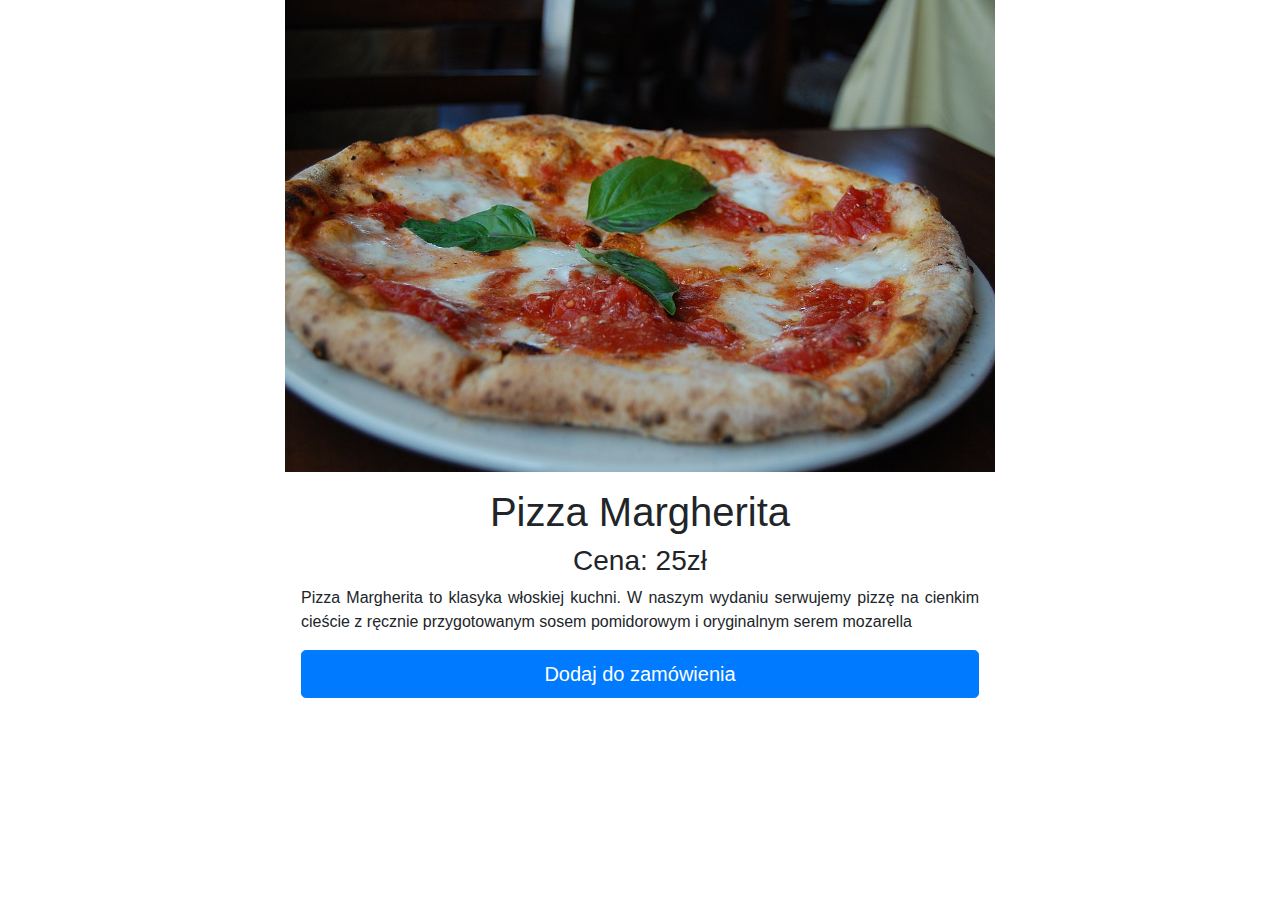
<file: src/main/resources/templates/item.html>
<!DOCTYPE html>
<html xmlns:th="http://www.thymeleaf.org">
<head>
    <meta charset="UTF-8">
    <title th:text="${item.name}">Pizza Margherita</title>
    <link rel="stylesheet" href="https://stackpath.bootstrapcdn.com/bootstrap/4.1.3/css/bootstrap.min.css">
    <link rel="stylesheet" href="https://use.fontawesome.com/releases/v5.2.0/css/all.css">
    <link href="../static/css/main.css" th:href="@{/css/main.css}" rel="stylesheet">
</head>
<body>
<div class="container">
    <div class="col-lg-8 offset-lg-2">
        <img src="../static/img/pizza-margherita.jpg" th:src="@{${item.imgUrl}}" class="img-fluid"
             alt="Pizza margherita"/>
        <div class="shadow-lg p-3 mb-5 bg-white rounded">
            <h1 class="text-center" th:text="${item.name}">Pizza Margherita</h1>
            <h3 class="text-center" th:text="|Cena ${item.price}zł|">Cena: 25zł</h3>
            <p class="text-justify" th:text="${item.description}">Pizza Margherita to klasyka włoskiej kuchni.
                W naszym wydaniu serwujemy pizzę na cienkim cieście z ręcznie przygotowanym sosem pomidorowym
                i oryginalnym serem mozarella</p>
            <a href="#" th:href="@{/zamowienie/dodaj(itemId=${item.id})}" class="btn btn-primary btn-lg btn-block">Dodaj do zamówienia</a>
        </div>
    </div>
</div>
</body>
</html>
</file>
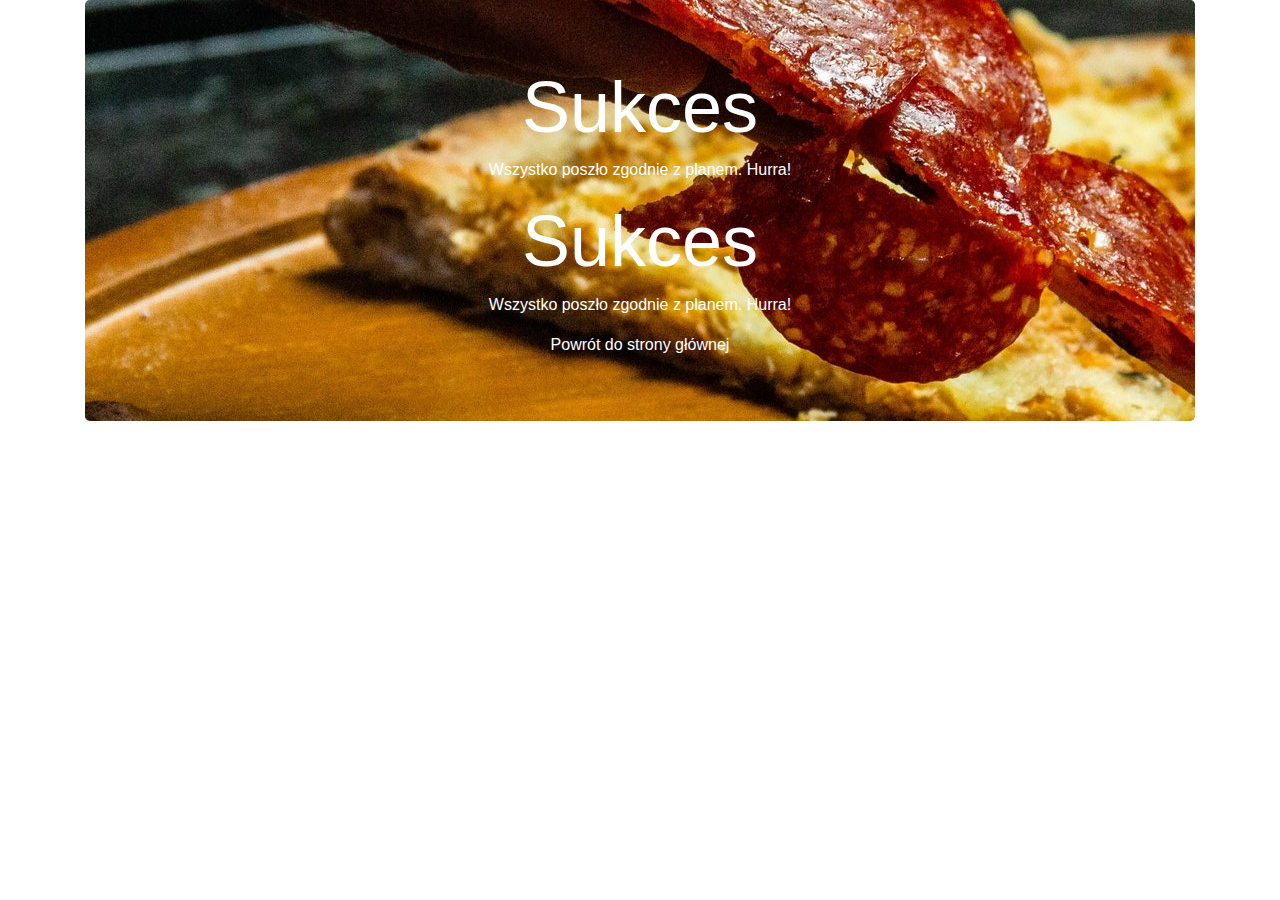
<file: src/main/resources/templates/message.html>
<!DOCTYPE html>
<html xmlns:th="http://www.thymeleaf.org">
<head>
    <meta charset="UTF-8">
    <title>Komunikat</title>
    <link rel="stylesheet" href="https://stackpath.bootstrapcdn.com/bootstrap/4.1.3/css/bootstrap.min.css">
    <link rel="stylesheet" href="https://use.fontawesome.com/releases/v5.2.0/css/all.css">
    <link href="../static/css/main.css" th:href="@{/css/main.css}" rel="stylesheet">
</head>
<body>
<div class="container">
    <div class="jumbotron home-jumbo">
        <div class="container text-center text-white jumbo-container">
            <div th:if="${message}" th:remove="tag">
                <h1 class="display-3" th:text="${message.title}">Sukces</h1>
                <p th:text="${message.content}">Wszystko poszło zgodnie z planem. Hurra!</p>
            </div>
            <div th:if="!${message}" th:remove="tag">
                <h1 class="display-3">Sukces</h1>
                <p th:text="${message}">Wszystko poszło zgodnie z planem. Hurra!</p>
            </div>
            <a th:href="@{/}">Powrót do strony głównej</a>
        </div>
    </div>
</div>
</body>
</html>
</file>
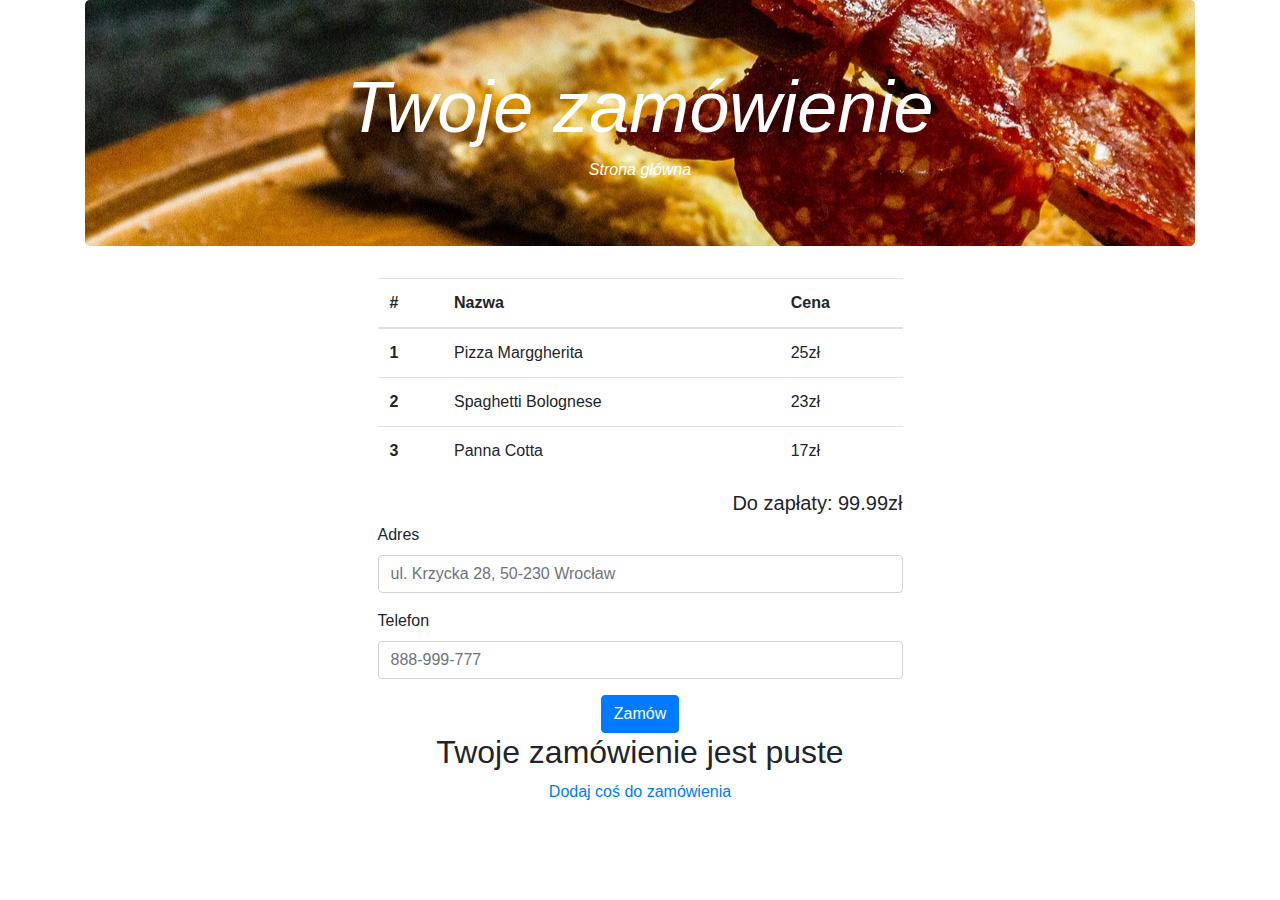
<file: src/main/resources/templates/order.html>
<!DOCTYPE html>
<html xmlns:th="http://www.thymeleaf.org">
<head>
  <meta charset="UTF-8">
  <title>Twoje Zamówienie</title>
  <link rel="stylesheet" href="https://stackpath.bootstrapcdn.com/bootstrap/4.1.3/css/bootstrap.min.css">
  <link rel="stylesheet" href="https://use.fontawesome.com/releases/v5.2.0/css/all.css">
  <link href="../static/css/main.css" th:href="@{/css/main.css}" rel="stylesheet">
</head>
<body>
<div class="container">
  <div class="jumbotron home-jumbo">
    <div class="container text-center text-white font-italic jumbo-container">
      <h1 class="display-3">Twoje zamówienie</h1>
      <a th:href="@{/}">Strona główna</a>
    </div>
  </div>
  <div class="col-6 offset-3" th:if="${!order.items.isEmpty()}">
    <table class="table">
      <thead>
      <tr>
        <th scope="col">#</th>
        <th scope="col">Nazwa</th>
        <th scope="col">Cena</th>
      </tr>
      </thead>
      <tbody th:remove="all-but-first">
      <tr th:each="item, idx: ${order.items}">
        <th scope="row" th:text="${idx.index+1}">1</th>
        <td th:text="${item.name}">Pizza Marggherita</td>
        <td th:text="|${item.price}zł|">25zł</td>
      </tr>
      <tr>
        <th scope="row">2</th>
        <td>Spaghetti Bolognese</td>
        <td>23zł</td>
      </tr>
      <tr>
        <th scope="row">3</th>
        <td>Panna Cotta</td>
        <td>17zł</td>
      </tr>
      </tbody>
    </table>
    <div class="text-right">
      <h5 th:text="|Do zapłaty: ${#numbers.formatDecimal(sum,1,2,'COMMA')}zł|">Do zapłaty: 99.99zł</h5>
    </div>
    <form action="#" th:action="@{/zamowienie/realizuj}" method="post">
      <div class="form-group">
        <label for="addressInput">Adres</label>
        <input type="text" class="form-control" id="addressInput" name="address" placeholder="ul. Krzycka 28, 50-230 Wrocław">
      </div>
      <div class="form-group">
        <label for="telephoneInput">Telefon</label>
        <input type="text" class="form-control" id="telephoneInput" name="telephone" placeholder="888-999-777">
      </div>
      <div class="text-center">
        <button class="btn btn-primary">Zamów</button>
      </div>
    </form>

  </div>
  <div th:if="${order.items.isEmpty()}" class="text-center">
    <h2>Twoje zamówienie jest puste</h2>
    <a href="#" th:href="@{/}">Dodaj coś do zamówienia</a>
  </div>
</div>
</body>
</html>
</file>
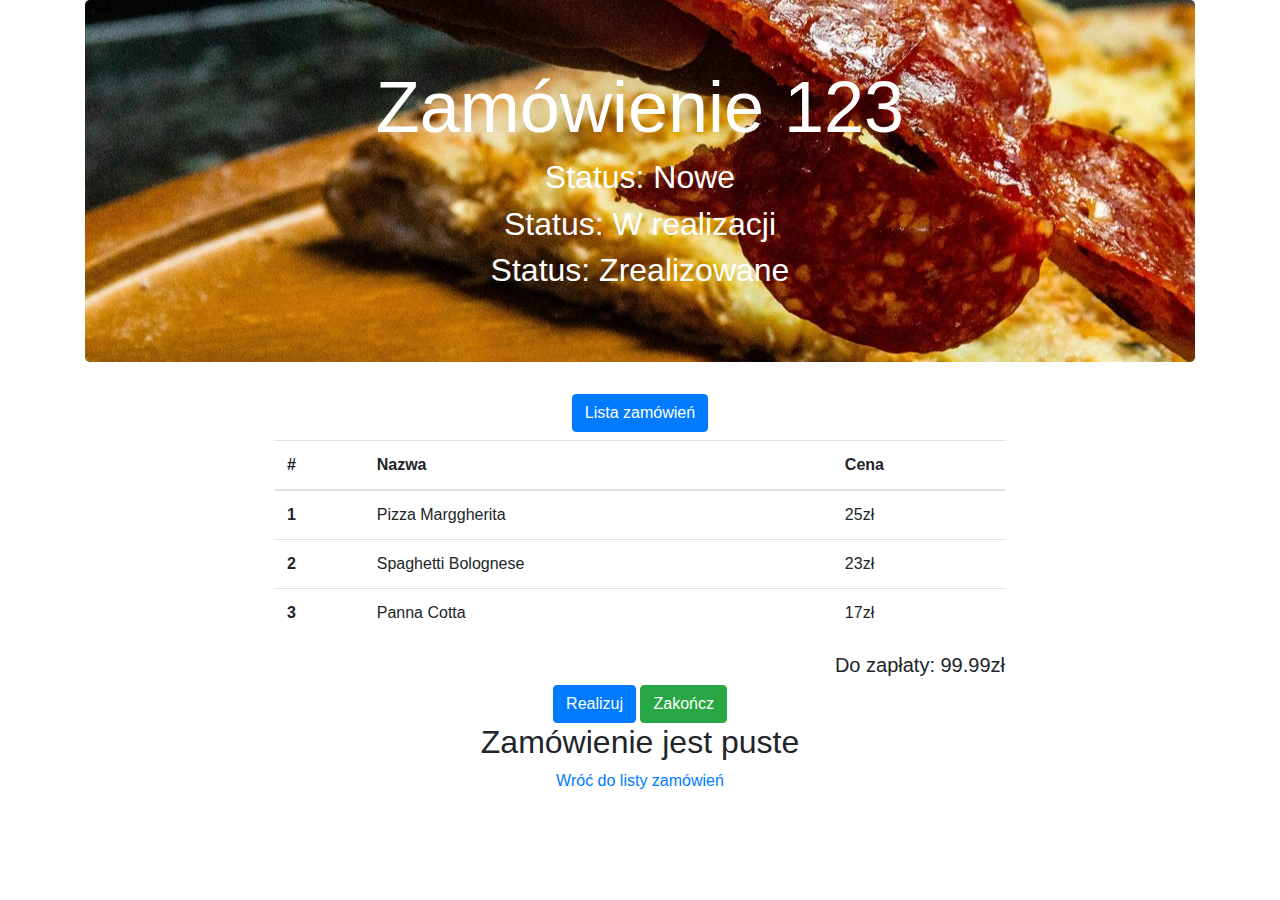
<file: src/main/resources/templates/panel/order.html>
<!DOCTYPE html>
<html xmlns:th="http://www.thymeleaf.org">
<head>
    <meta charset="UTF-8">
    <title th:text="|Zamówienie ${order.id}|">Zamówienie 123</title>
    <link rel="stylesheet" href="https://stackpath.bootstrapcdn.com/bootstrap/4.1.3/css/bootstrap.min.css">
    <link rel="stylesheet" href="https://use.fontawesome.com/releases/v5.2.0/css/all.css">
    <link href="../../static/css/main.css" th:href="@{/css/main.css}" rel="stylesheet">
</head>
<body>
<div class="container">
    <div class="jumbotron home-jumbo">
        <div class="text-center text-white jumbo-container">
            <h1 class="display-3" th:text="|Zamówienie ${order.id}|">Zamówienie 123</h1>
            <th:block th:switch="${order.status}">
                <h2 th:case="${T(pl.jedzonko.foodapp.order.OrderStatus).NEW}">Status: Nowe</h2>
                <h2 th:case="${T(pl.jedzonko.foodapp.order.OrderStatus).IN_PROGRESS}">Status: W realizacji</h2>
                <h2 th:case="${T(pl.jedzonko.foodapp.order.OrderStatus).COMPLETE}">Status: Zrealizowane</h2>
            </th:block>
        </div>
    </div>
    <div class="row">
        <div class="col-12">
            <div class="text-center mb-2">
                <a href="#" th:href="@{/panel/zamowienia}" class="btn btn-primary mx-1">Lista zamówień</a>
            </div>
        </div>
    </div>
                <div class="row">
        <div class="col-lg-8 offset-lg-2" th:if="${!order.items.isEmpty()}">
            <table class="table">
                <thead>
                <tr>
                    <th scope="col">#</th>
                    <th scope="col">Nazwa</th>
                    <th scope="col">Cena</th>
                </tr>
                </thead>
                <tbody th:remove="all-but-first">
                <tr th:each="item, idx: ${order.items}">
                    <th scope="row" th:text="${idx.index+1}">1</th>
                    <td th:text="${item.name}">Pizza Marggherita</td>
                    <td th:text="|${item.price}zł|">25zł</td>
                </tr>
                <tr>
                    <th scope="row">2</th>
                    <td>Spaghetti Bolognese</td>
                    <td>23zł</td>
                </tr>
                <tr>
                    <th scope="row">3</th>
                    <td>Panna Cotta</td>
                    <td>17zł</td>
                </tr>
                </tbody>
            </table>
            <div class="text-right">
                <h5 th:text="|Do zapłaty: ${#numbers.formatDecimal(sum,1,2,'COMMA')}zł|">Do zapłaty: 99.99zł</h5>
            </div>
            <div class="text-center" th:if="${order.status != T(pl.jedzonko.foodapp.order.OrderStatus).COMPLETE}">
                <form action="#" th:action="@{|/panel/zamowienie/${order.id}|}" method="post">
                    <button class="btn btn-primary"
                            th:if="${order.status == T(pl.jedzonko.foodapp.order.OrderStatus).NEW}">Realizuj</button>
                    <button class="btn btn-success"
                            th:if="${order.status == T(pl.jedzonko.foodapp.order.OrderStatus).IN_PROGRESS}">Zakończ</button>
                </form>
            </div>
        </div>
        <div class="col-12">
            <div th:if="${order.items.isEmpty()}" class="text-center">
                <h2>Zamówienie jest puste</h2>
                <a href="#" th:href="@{/panel/zamowienia}">Wróć do listy zamówień</a>
            </div>
        </div>
    </div>
</div>
</body>
</html>
</file>
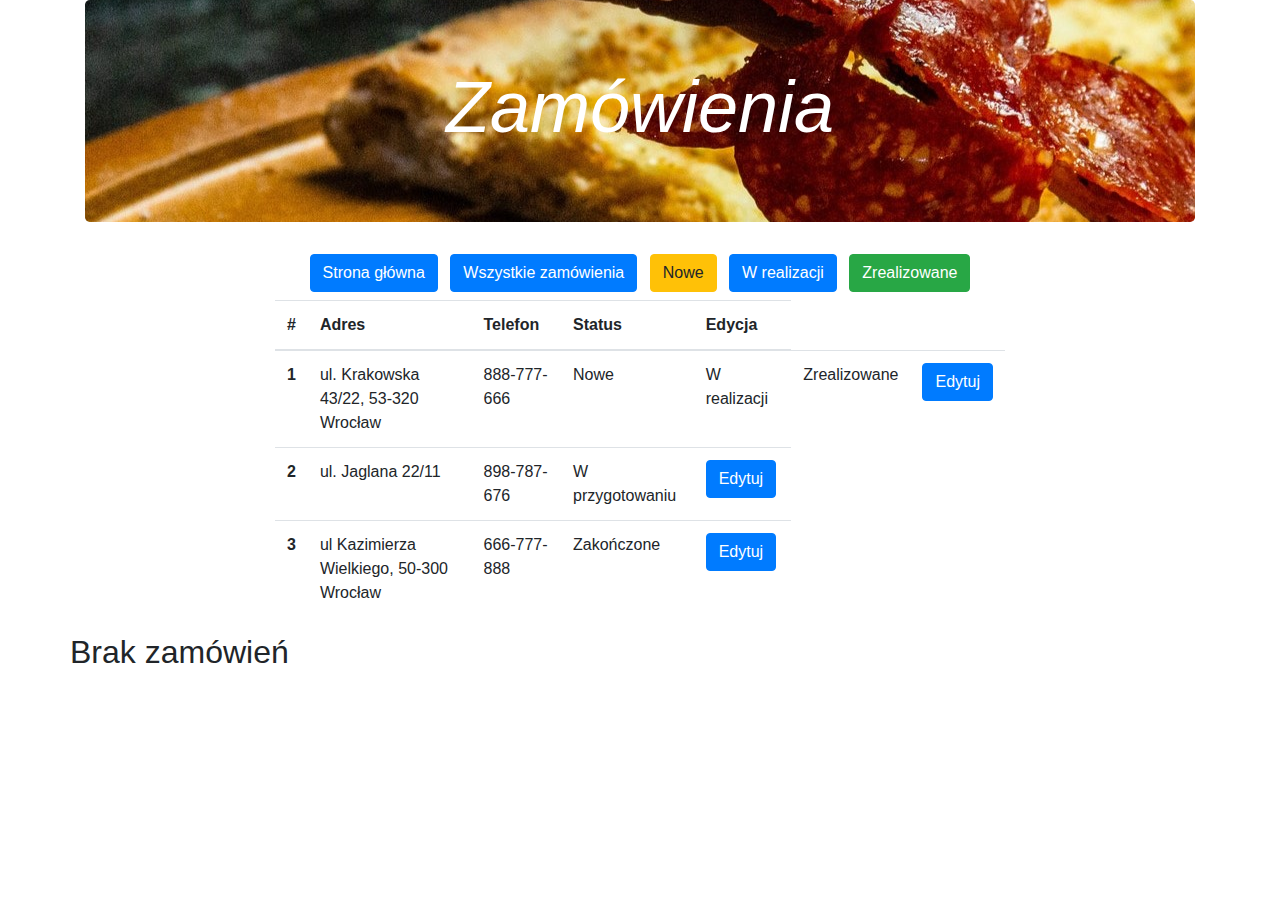
<file: src/main/resources/templates/panel/orders.html>
<!DOCTYPE html>
<html xmlns:th="http://www.thymeleaf.org">
<head>
    <meta charset="UTF-8">
    <title>Zamówienia</title>
    <link rel="stylesheet" href="https://stackpath.bootstrapcdn.com/bootstrap/4.1.3/css/bootstrap.min.css">
    <link rel="stylesheet" href="https://use.fontawesome.com/releases/v5.2.0/css/all.css">
    <link href="../../static/css/main.css" th:href="@{/css/main.css}" rel="stylesheet">
</head>
<body>
<div class="container">
    <div class="jumbotron home-jumbo">
        <div class="container text-center text-white font-italic jumbo-containerr">
            <h1 class="display-3">Zamówienia</h1>
        </div>
    </div>
    <div class="row">
        <div class="col-12">
            <div class="text-center mb-2">
                <a href="#" th:href="@{/}" class="btn btn-primary mx-1">Strona główna</a>
                <a href="#" th:href="@{/panel/zamowienia}" class="btn btn-primary mx-1">Wszystkie zamówienia</a>
                <a href="#" th:href="@{/panel/zamowienia(status=${T(pl.jedzonko.foodapp.order.OrderStatus).NEW.name()})}"
                   class="btn btn-warning mx-1">Nowe</a>
                <a href="#" th:href="@{/panel/zamowienia(status=${T(pl.jedzonko.foodapp.order.OrderStatus).IN_PROGRESS.name()})}"
                   class="btn btn-primary mx-1">W realizacji</a>
                <a href="#" th:href="@{/panel/zamowienia(status=${T(pl.jedzonko.foodapp.order.OrderStatus).COMPLETE.name()})}"
                   class="btn btn-success mx-1">Zrealizowane</a>
            </div>
        </div>
    </div>
    <div class="row">
        <div class="col-lg-8 offset-lg-2" th:if="${!orders.isEmpty()}">
            <table class="table">
                <thead>
                <tr>
                    <th scope="col">#</th>
                    <th scope="col">Adres</th>
                    <th scope="col">Telefon</th>
                    <th scope="col">Status</th>
                    <th scope="col">Edycja</th>
                </tr>
                </thead>
                <tbody th:remove="all-but-first">
                <tr th:each="order: ${orders}">
                    <th scope="row" th:text="${order.id}">1</th>
                    <td th:text="${order.address}">ul. Krakowska 43/22, 53-320 Wrocław</td>
                    <td th:text="${order.telephone}">888-777-666</td>
                    <th:block th:switch="${order.status}">
                        <td th:case="${T(pl.jedzonko.foodapp.order.OrderStatus).NEW}">Nowe</td>
                        <td th:case="${T(pl.jedzonko.foodapp.order.OrderStatus).IN_PROGRESS}">W realizacji</td>
                        <td th:case="${T(pl.jedzonko.foodapp.order.OrderStatus).COMPLETE}">Zrealizowane</td>
                    </th:block>
                    <td>
                        <a href="#" th:href="@{|/panel/zamowienie/${order.id}|}" class="btn btn-primary">Edytuj</a>
                    </td>
                </tr>
                <tr>
                    <th scope="row">2</th>
                    <td>ul. Jaglana 22/11</td>
                    <td>898-787-676</td>
                    <td>W przygotowaniu</td>
                    <td><a href="#" class="btn btn-primary">Edytuj</a></td>
                </tr>
                <tr>
                    <th scope="row">3</th>
                    <td>ul Kazimierza Wielkiego, 50-300 Wrocław</td>
                    <td>666-777-888</td>
                    <td>Zakończone</td>
                    <td><a href="#" class="btn btn-primary">Edytuj</a></td>
                </tr>
                </tbody>
            </table>
        </div>
        <div th:if="${orders.isEmpty()}" class="text-center">
            <h2>Brak zamówień</h2>
        </div>
    </div>
</div>
</body>
</html>
</file>
